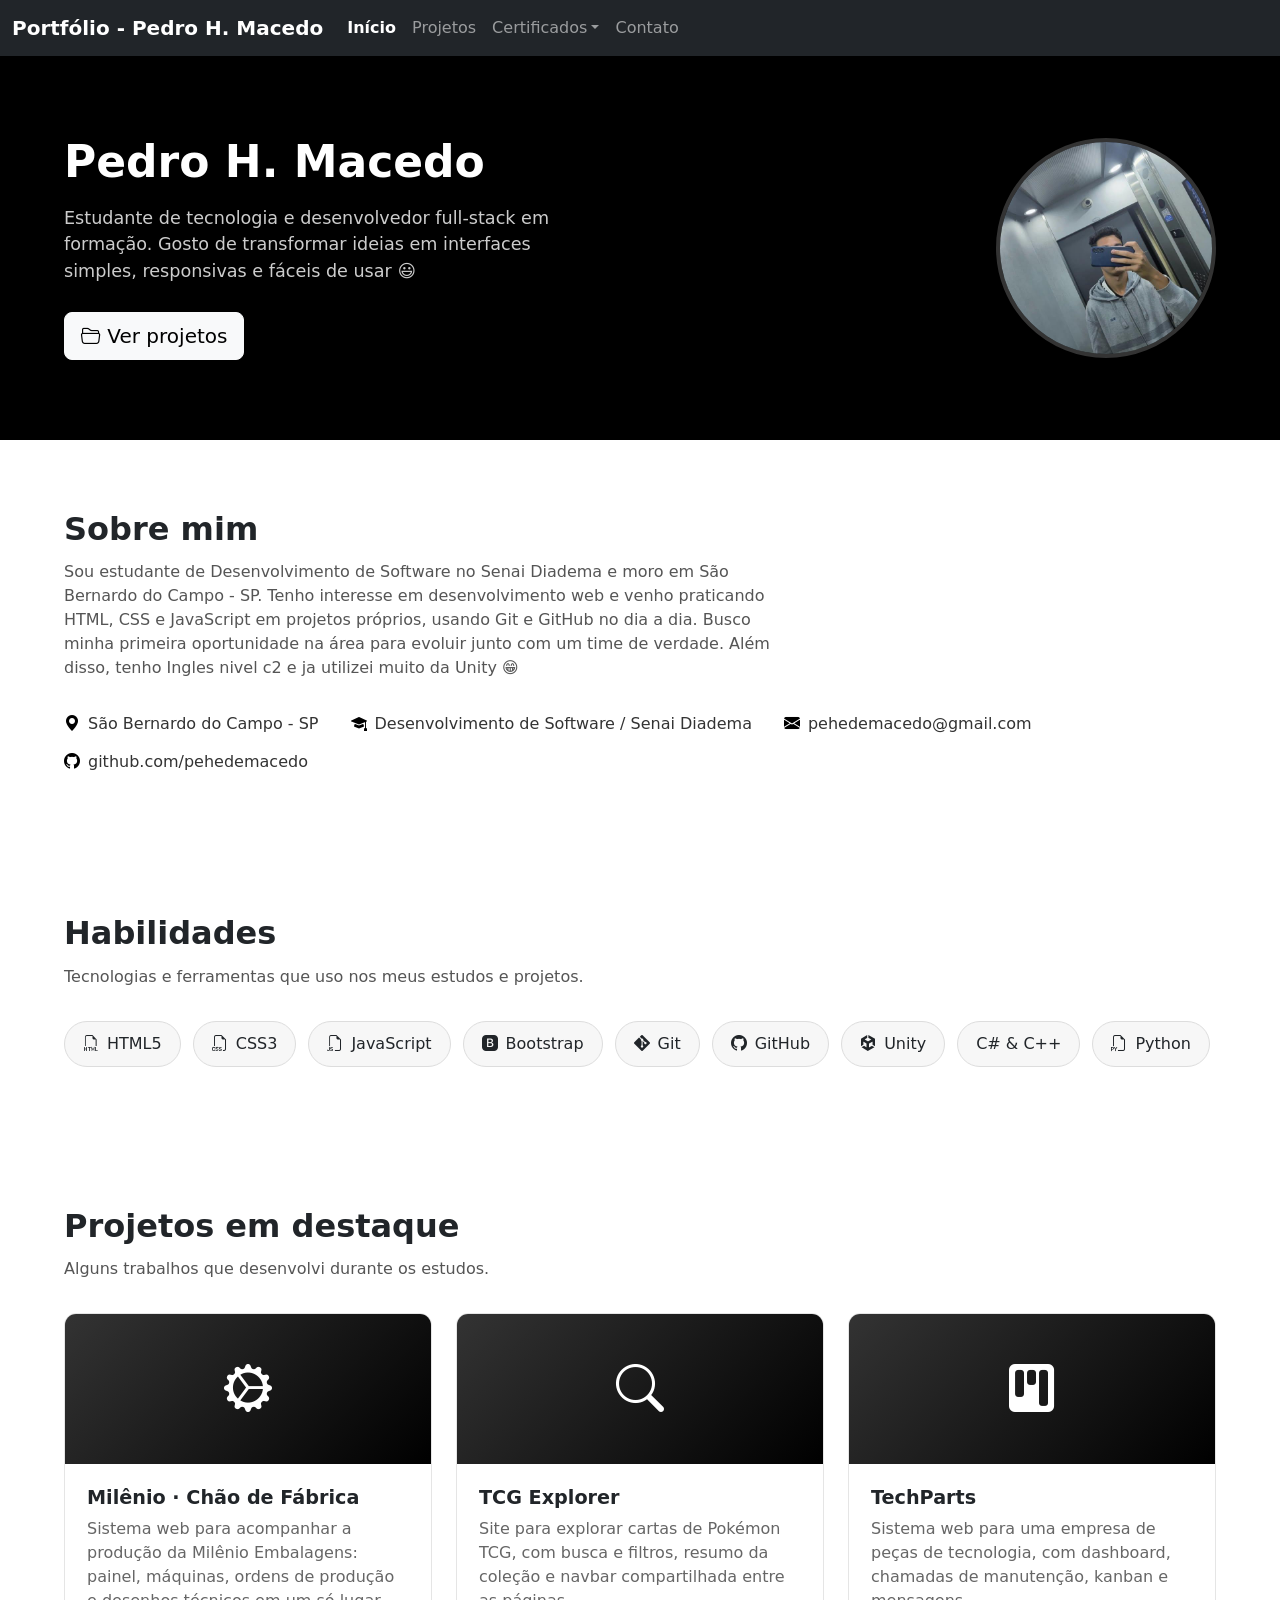
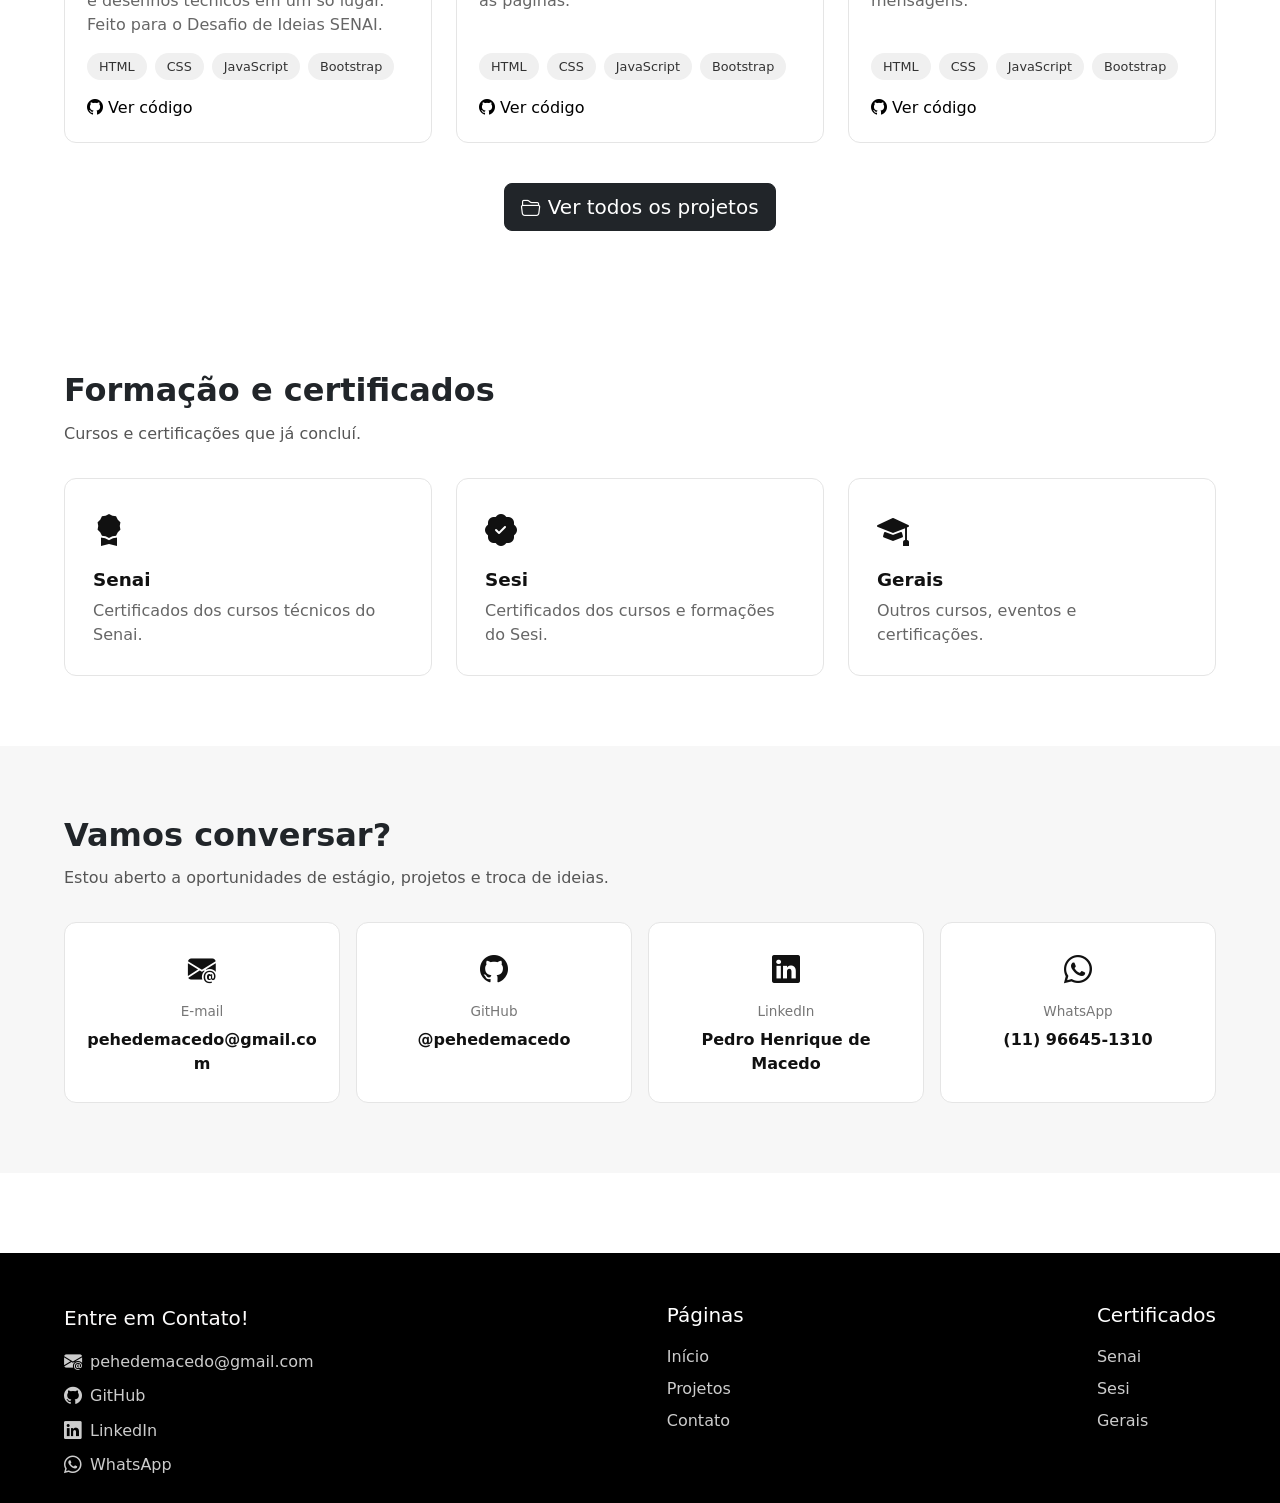
<file: index.html>
<!doctype html>
<html lang="pt-br">

<head>
    <meta charset="utf-8">
    <meta name="viewport" content="width=device-width, initial-scale=1">
    <title>Portfólio - Pedro H. Macedo</title>
    <link rel="stylesheet" href="css/style.css">
    <link rel="stylesheet" href="https://cdn.jsdelivr.net/npm/bootstrap-icons@1.11.3/font/bootstrap-icons.min.css">
    <link href="https://cdn.jsdelivr.net/npm/bootstrap@5.3.8/dist/css/bootstrap.min.css" rel="stylesheet"
        integrity="sha384-sRIl4kxILFvY47J16cr9ZwB07vP4J8+LH7qKQnuqkuIAvNWLzeN8tE5YBujZqJLB" crossorigin="anonymous">
    <script>document.documentElement.classList.add("js");</script>
</head>

<body>
    <nav class="navbar navbar-expand-md navbar-dark bg-dark" aria-label="Navegação principal">
        <div class="container-fluid">
            <a class="navbar-brand" href="index.html">Portfólio - Pedro H. Macedo</a>
            <button class="navbar-toggler" type="button" data-bs-toggle="collapse" data-bs-target="#menuPrincipal"
                aria-controls="menuPrincipal" aria-expanded="false" aria-label="Alternar navegação">
                <span class="navbar-toggler-icon"></span>
            </button>
            <div class="collapse navbar-collapse" id="menuPrincipal">
                <ul class="navbar-nav me-auto mb-2 mb-md-0">
                    <li class="nav-item">
                        <a class="nav-link active" aria-current="page" href="index.html">Início</a>
                    </li>
                    <li class="nav-item">
                        <a class="nav-link" href="pages/projetos.html">Projetos</a>
                    </li>
                    <li class="nav-item dropdown">
                        <a class="nav-link dropdown-toggle" href="#" data-bs-toggle="dropdown"
                            aria-expanded="false">Certificados</a>
                        <ul class="dropdown-menu">
                            <li><a class="dropdown-item" href="pages/certificados/senai.html">Senai</a></li>
                            <li><a class="dropdown-item" href="pages/certificados/sesi.html">Sesi</a></li>
                            <li><a class="dropdown-item" href="pages/certificados/gerais.html">Gerais</a></li>
                        </ul>
                    </li>
                    <li class="nav-item">
                        <a class="nav-link" href="index.html#contato">Contato</a>
                    </li>
                </ul>
            </div>
        </div>
    </nav>

    <header class="hero">
        <div class="hero-container">
            <div class="hero-texto">
                <!-- <span class="hero-tag">Desenvolvimento Web</span> -->
                <h1>Pedro H. Macedo</h1>
                <p>
                    Estudante de tecnologia e desenvolvedor full-stack em formação. Gosto de transformar ideias em
                    interfaces simples, responsivas e fáceis de usar 😃
                </p>
                <div class="hero-acoes">
                    <a href="pages/projetos.html" class="btn btn-light btn-lg">
                        <i class="bi bi-folder2-open"></i>
                        Ver projetos
                    </a>
                    <!-- <a href="#contato" class="btn btn-outline-light btn-lg">
                        <i class="bi bi-chat-dots"></i>
                        Fale comigo
                    </a> -->
                </div>
            </div>
            <img class="hero-avatar" src="assets/img/eu.jpg" alt="Foto de Pedro H. Macedo" width="220" height="220">
        </div>
    </header>

    <main>
        <section class="secao reveal" id="sobre">
            <div class="secao-container">
                <h2 class="secao-titulo">Sobre mim</h2>
                <p class="secao-texto">
                    Sou estudante de Desenvolvimento de Software no Senai Diadema e moro em São Bernardo do Campo - SP.
                    Tenho interesse em desenvolvimento web e venho praticando HTML, CSS e JavaScript em projetos
                    próprios, usando Git e GitHub no dia a dia. Busco minha primeira oportunidade na área para evoluir
                    junto com um time de verdade. Além disso, tenho Ingles nivel c2 e ja utilizei muito da Unity 😁 
                </p>
                <ul class="sobre-infos">
                    <li><i class="bi bi-geo-alt-fill"></i> São Bernardo do Campo - SP</li>
                    <li><i class="bi bi-mortarboard-fill"></i> Desenvolvimento de Software / Senai Diadema</li>
                    <li><i class="bi bi-envelope-fill"></i> pehedemacedo@gmail.com</li>
                    <li><i class="bi bi-github"></i> github.com/pehedemacedo</li>
                </ul>
            </div>
        </section>

        <section class="secao reveal" id="habilidades">
            <div class="secao-container">
                <h2 class="secao-titulo">Habilidades</h2>
                <p class="secao-texto">Tecnologias e ferramentas que uso nos meus estudos e projetos.</p>
                <div class="skills">
                    <span class="skill"><i class="bi bi-filetype-html"></i> HTML5</span>
                    <span class="skill"><i class="bi bi-filetype-css"></i> CSS3</span>
                    <span class="skill"><i class="bi bi-filetype-js"></i> JavaScript</span>
                    <span class="skill"><i class="bi bi-bootstrap-fill"></i> Bootstrap</span>
                    <span class="skill"><i class="bi bi-git"></i> Git</span>
                    <span class="skill"><i class="bi bi-github"></i> GitHub</span>
                    <span class="skill"><i class="bi bi-unity"></i> Unity</span>
                    <span class="skill">C# & C++</span>
                    <span class="skill"><i class="bi bi-filetype-py"></i> Python</span>

                </div>
            </div>
        </section>
        <section class="secao reveal" id="projetos">
            <div class="secao-container">
                <h2 class="secao-titulo">Projetos em destaque</h2>
                <p class="secao-texto">Alguns trabalhos que desenvolvi durante os estudos.</p>

                <div class="row g-4">
                    <div class="col-md-6 col-lg-4">
                        <article class="projeto-card">
                            <div class="projeto-thumb"><i class="bi bi-gear-wide-connected"></i></div>
                            <div class="projeto-corpo">
                                <h3>Milênio · Chão de Fábrica</h3>
                                <p>Sistema web para acompanhar a produção da Milênio Embalagens: painel, máquinas, ordens de produção e desenhos técnicos em um só lugar. Feito para o Desafio de Ideias SENAI.</p>
                                <div class="projeto-tags">
                                    <span class="tag">HTML</span>
                                    <span class="tag">CSS</span>
                                    <span class="tag">JavaScript</span>
                                    <span class="tag">Bootstrap</span>
                                </div>
                                <a class="projeto-link" href="https://github.com/pehedemacedo/Milenio-IdeasChallangeSenai" target="_blank"
                                    rel="noopener">
                                    <i class="bi bi-github"></i> Ver código
                                </a>
                            </div>
                        </article>
                    </div>

                    <div class="col-md-6 col-lg-4">
                        <article class="projeto-card">
                            <div class="projeto-thumb"><i class="bi bi-search"></i></div>
                            <div class="projeto-corpo">
                                <h3>TCG Explorer</h3>
                                <p>Site para explorar cartas de Pokémon TCG, com busca e filtros, resumo da coleção e navbar compartilhada entre as páginas.</p>
                                <div class="projeto-tags">
                                    <span class="tag">HTML</span>
                                    <span class="tag">CSS</span>
                                    <span class="tag">JavaScript</span>
                                    <span class="tag">Bootstrap</span>
                                </div>
                                <a class="projeto-link" href="https://github.com/pehedemacedo/pokemon-tcg-explorer" target="_blank"
                                    rel="noopener">
                                    <i class="bi bi-github"></i> Ver código
                                </a>
                            </div>
                        </article>
                    </div>

                    <div class="col-md-6 col-lg-4">
                        <article class="projeto-card">
                            <div class="projeto-thumb"><i class="bi bi-kanban-fill"></i></div>
                            <div class="projeto-corpo">
                                <h3>TechParts</h3>
                                <p>Sistema web para uma empresa de peças de tecnologia, com dashboard, chamadas de manutenção, kanban e mensagens.</p>
                                <div class="projeto-tags">
                                    <span class="tag">HTML</span>
                                    <span class="tag">CSS</span>
                                    <span class="tag">JavaScript</span>
                                    <span class="tag">Bootstrap</span>
                                </div>
                                <a class="projeto-link" href="https://github.com/pehedemacedo/TechParts-IdeasChallangeSenai" target="_blank"
                                    rel="noopener">
                                    <i class="bi bi-github"></i> Ver código
                                </a>
                            </div>
                        </article>
                    </div>
                </div>

                <div class="secao-acao">
                    <a href="pages/projetos.html" class="btn btn-dark btn-lg">
                        <i class="bi bi-folder2-open"></i> Ver todos os projetos
                    </a>
                </div>
            </div>
        </section>


        <section class="secao reveal" id="formacao">
            <div class="secao-container">
                <h2 class="secao-titulo">Formação e certificados</h2>
                <p class="secao-texto">Cursos e certificações que já concluí.</p>

                <div class="row g-4">
                    <div class="col-md-4">
                        <a class="cert-resumo" href="pages/certificados/senai.html">
                            <i class="bi bi-award-fill"></i>
                            <h3>Senai</h3>
                            <p>Certificados dos cursos técnicos do Senai.</p>
                        </a>
                    </div>

                    <div class="col-md-4">
                        <a class="cert-resumo" href="pages/certificados/sesi.html">
                            <i class="bi bi-patch-check-fill"></i>
                            <h3>Sesi</h3>
                            <p>Certificados dos cursos e formações do Sesi.</p>
                        </a>
                    </div>

                    <div class="col-md-4">
                        <a class="cert-resumo" href="pages/certificados/gerais.html">
                            <i class="bi bi-mortarboard-fill"></i>
                            <h3>Gerais</h3>
                            <p>Outros cursos, eventos e certificações.</p>
                        </a>
                    </div>
                </div>
            </div>
        </section>

        <section class="secao contato reveal" id="contato">
            <div class="secao-container">
                <h2 class="secao-titulo">Vamos conversar?</h2>
                <p class="secao-texto">Estou aberto a oportunidades de estágio, projetos e troca de ideias.</p>

                <div class="contato-canais">
                    <a class="contato-canal" href="mailto:pehedemacedo@gmail.com">
                        <i class="bi bi-envelope-at-fill"></i>
                        <span>E-mail</span>
                        <strong>pehedemacedo@gmail.com</strong>
                    </a>

                    <a class="contato-canal" href="https://github.com/pehedemacedo" target="_blank" rel="noopener">
                        <i class="bi bi-github"></i>
                        <span>GitHub</span>
                        <strong>@pehedemacedo</strong>
                    </a>

                    <a class="contato-canal" href="https://br.linkedin.com/in/pedro-henrique-de-macedo-b0b282435"
                        target="_blank" rel="noopener">
                        <i class="bi bi-linkedin"></i>
                        <span>LinkedIn</span>
                        <strong>Pedro Henrique de Macedo</strong>
                    </a>

                    <a class="contato-canal" href="https://wa.me/5511966451310" target="_blank" rel="noopener">
                        <i class="bi bi-whatsapp"></i>
                        <span>WhatsApp</span>
                        <strong>(11) 96645-1310</strong>
                    </a>
                </div>
            </div>
        </section>
    </main>

    <!-- footer -->
    <footer class="footer">
        <div class="footer-container">
            <div class="footer-sub">
                <p>Entre em Contato!</p>

                <div class="footer-contato">
                    <a href="mailto:pehedemacedo@gmail.com">
                        <i class="bi bi-envelope-at-fill"></i>
                        pehedemacedo@gmail.com
                    </a>

                    <a href="https://github.com/pehedemacedo" target="_blank" rel="noopener">
                        <i class="bi bi-github"></i>
                        GitHub
                    </a>

                    <a href="https://br.linkedin.com/in/pedro-henrique-de-macedo-b0b282435" target="_blank"
                        rel="noopener">
                        <i class="bi bi-linkedin"></i>
                        LinkedIn
                    </a>

                    <a href="https://wa.me/5511966451310" target="_blank" rel="noopener">
                        <i class="bi bi-whatsapp"></i>
                        WhatsApp
                    </a>
                </div>
            </div>

            <div class="footer-links">
                <h5>Páginas</h5>

                <a href="index.html">Início</a>
                <a href="pages/projetos.html">Projetos</a>
                <a href="index.html#contato">Contato</a>
            </div>

            <div class="footer-links">
                <h5>Certificados</h5>

                <a href="pages/certificados/senai.html">Senai</a>
                <a href="pages/certificados/sesi.html">Sesi</a>
                <a href="pages/certificados/gerais.html">Gerais</a>
            </div>
        </div>
    </footer>

    <script src="https://cdn.jsdelivr.net/npm/bootstrap@5.3.8/dist/js/bootstrap.bundle.min.js"
        integrity="sha384-FKyoEForCGlyvwx9Hj09JcYn3nv7wiPVlz7YYwJrWVcXK/BmnVDxM+D2scQbITxI"
        crossorigin="anonymous"></script>
    <script src="js/main.js"></script>
</body>

</html>
</file>
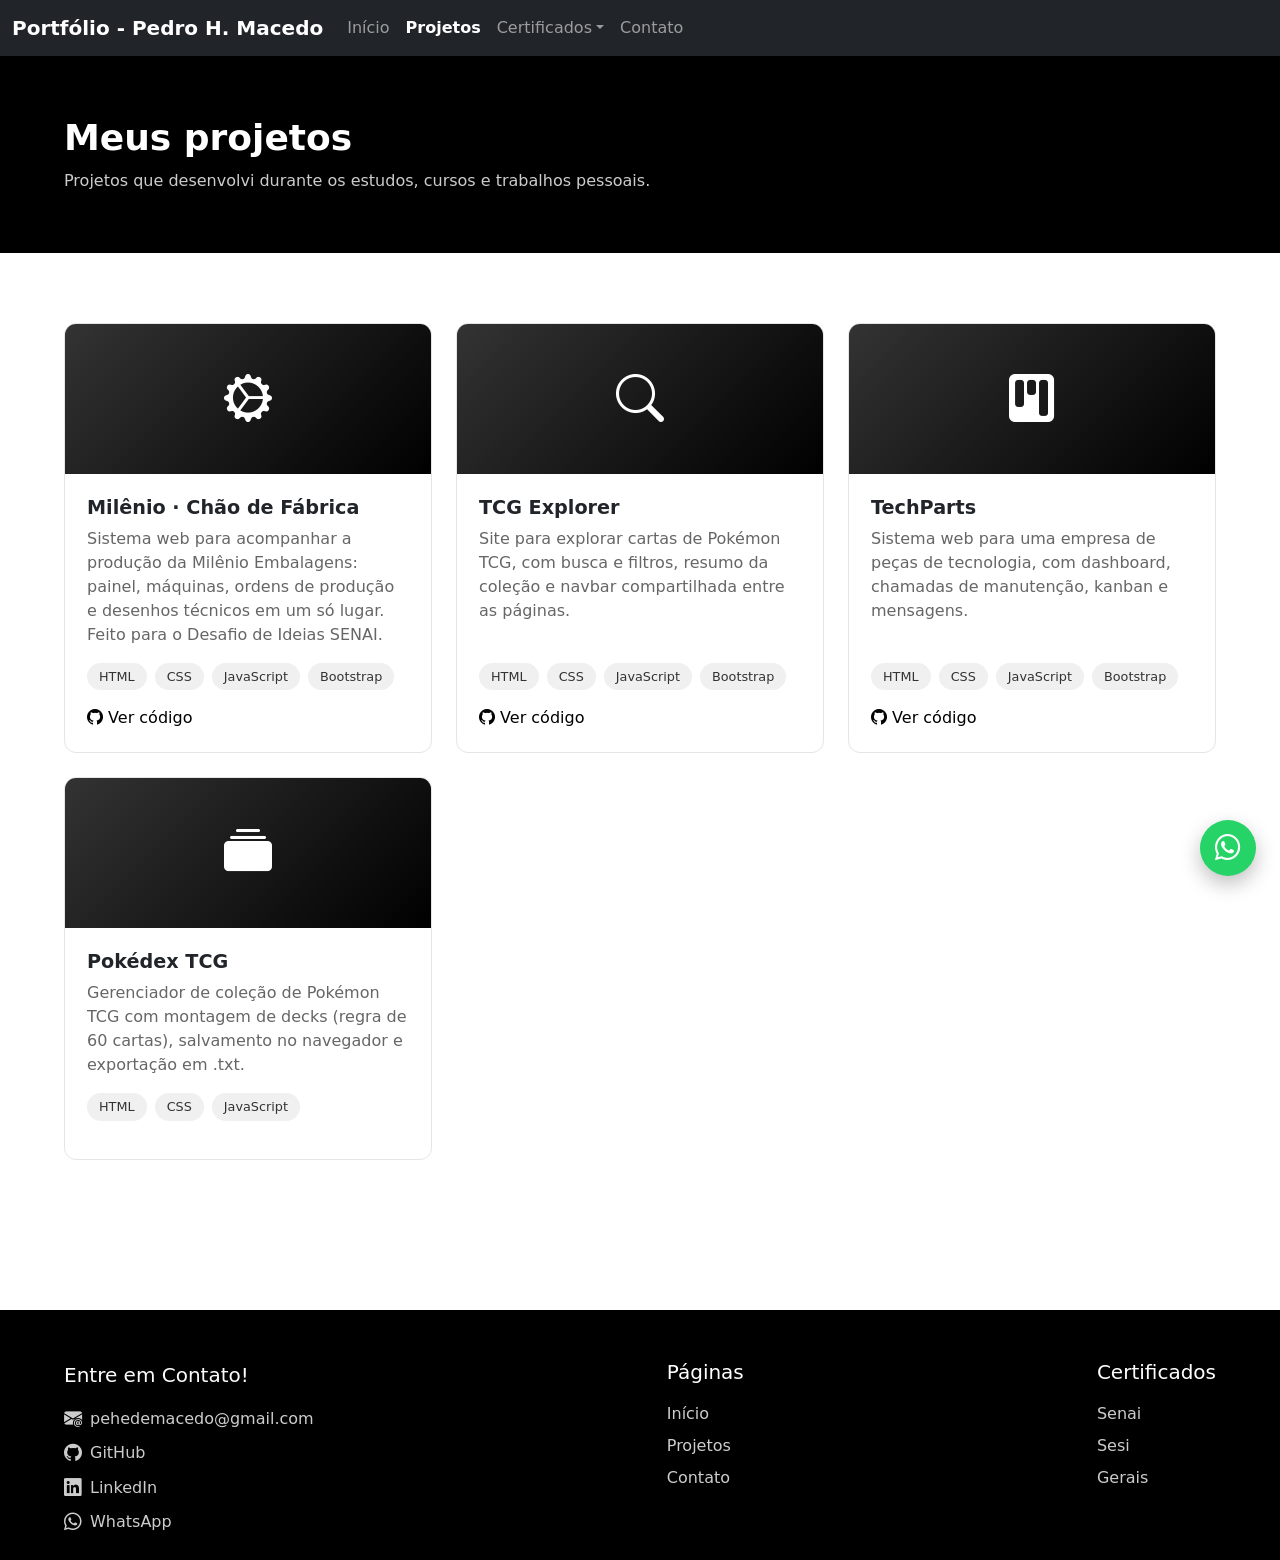
<file: pages/projetos.html>
<!doctype html>
<html lang="pt-br">

<head>
    <meta charset="utf-8">
    <meta name="viewport" content="width=device-width, initial-scale=1">
    <title>Projetos - Pedro H. Macedo</title>
    <link rel="stylesheet" href="../css/style.css">
    <link rel="stylesheet" href="https://cdn.jsdelivr.net/npm/bootstrap-icons@1.11.3/font/bootstrap-icons.min.css">
    <link href="https://cdn.jsdelivr.net/npm/bootstrap@5.3.8/dist/css/bootstrap.min.css" rel="stylesheet"
        integrity="sha384-sRIl4kxILFvY47J16cr9ZwB07vP4J8+LH7qKQnuqkuIAvNWLzeN8tE5YBujZqJLB" crossorigin="anonymous">
    <script>document.documentElement.classList.add("js");</script>
</head>

<body>
    <nav class="navbar navbar-expand-md navbar-dark bg-dark" aria-label="Navegação principal">
        <div class="container-fluid">
            <a class="navbar-brand" href="../index.html">Portfólio - Pedro H. Macedo</a>
            <button class="navbar-toggler" type="button" data-bs-toggle="collapse" data-bs-target="#menuPrincipal"
                aria-controls="menuPrincipal" aria-expanded="false" aria-label="Alternar navegação">
                <span class="navbar-toggler-icon"></span>
            </button>
            <div class="collapse navbar-collapse" id="menuPrincipal">
                <ul class="navbar-nav me-auto mb-2 mb-md-0">
                    <li class="nav-item">
                        <a class="nav-link" href="../index.html">Início</a>
                    </li>
                    <li class="nav-item">
                        <a class="nav-link active" aria-current="page" href="projetos.html">Projetos</a>
                    </li>
                    <li class="nav-item dropdown">
                        <a class="nav-link dropdown-toggle" href="#" data-bs-toggle="dropdown"
                            aria-expanded="false">Certificados</a>
                        <ul class="dropdown-menu">
                            <li><a class="dropdown-item" href="certificados/senai.html">Senai</a></li>
                            <li><a class="dropdown-item" href="certificados/sesi.html">Sesi</a></li>
                            <li><a class="dropdown-item" href="certificados/gerais.html">Gerais</a></li>
                        </ul>
                    </li>
                    <li class="nav-item">
                        <a class="nav-link" href="../index.html#contato">Contato</a>
                    </li>
                </ul>
            </div>
        </div>
    </nav>

    <header class="pagina-topo">
        <div class="secao-container">
            <h1>Meus projetos</h1>
            <p>Projetos que desenvolvi durante os estudos, cursos e trabalhos pessoais.</p>
        </div>
    </header>

    <main>
        <section class="secao reveal">
            <div class="secao-container">
                <div class="row g-4">
                    <div class="col-md-6 col-lg-4">
                        <article class="projeto-card">
                            <div class="projeto-thumb"><i class="bi bi-gear-wide-connected"></i></div>
                            <div class="projeto-corpo">
                                <h3>Milênio · Chão de Fábrica</h3>
                                <p>Sistema web para acompanhar a produção da Milênio Embalagens: painel, máquinas, ordens de produção e desenhos técnicos em um só lugar. Feito para o Desafio de Ideias SENAI.</p>
                                <div class="projeto-tags">
                                    <span class="tag">HTML</span>
                                    <span class="tag">CSS</span>
                                    <span class="tag">JavaScript</span>
                                    <span class="tag">Bootstrap</span>
                                </div>
                                <a class="projeto-link" href="https://github.com/pehedemacedo/Milenio-IdeasChallangeSenai" target="_blank"
                                    rel="noopener">
                                    <i class="bi bi-github"></i> Ver código
                                </a>
                            </div>
                        </article>
                    </div>

                    <div class="col-md-6 col-lg-4">
                        <article class="projeto-card">
                            <div class="projeto-thumb"><i class="bi bi-search"></i></div>
                            <div class="projeto-corpo">
                                <h3>TCG Explorer</h3>
                                <p>Site para explorar cartas de Pokémon TCG, com busca e filtros, resumo da coleção e navbar compartilhada entre as páginas.</p>
                                <div class="projeto-tags">
                                    <span class="tag">HTML</span>
                                    <span class="tag">CSS</span>
                                    <span class="tag">JavaScript</span>
                                    <span class="tag">Bootstrap</span>
                                </div>
                                <a class="projeto-link" href="https://github.com/pehedemacedo/pokemon-tcg-explorer" target="_blank"
                                    rel="noopener">
                                    <i class="bi bi-github"></i> Ver código
                                </a>
                            </div>
                        </article>
                    </div>

                    <div class="col-md-6 col-lg-4">
                        <article class="projeto-card">
                            <div class="projeto-thumb"><i class="bi bi-kanban-fill"></i></div>
                            <div class="projeto-corpo">
                                <h3>TechParts</h3>
                                <p>Sistema web para uma empresa de peças de tecnologia, com dashboard, chamadas de manutenção, kanban e mensagens.</p>
                                <div class="projeto-tags">
                                    <span class="tag">HTML</span>
                                    <span class="tag">CSS</span>
                                    <span class="tag">JavaScript</span>
                                    <span class="tag">Bootstrap</span>
                                </div>
                                <a class="projeto-link" href="https://github.com/pehedemacedo/TechParts-IdeasChallangeSenai" target="_blank"
                                    rel="noopener">
                                    <i class="bi bi-github"></i> Ver código
                                </a>
                            </div>
                        </article>
                    </div>

                    <div class="col-md-6 col-lg-4">
                        <article class="projeto-card">
                            <div class="projeto-thumb"><i class="bi bi-collection-fill"></i></div>
                            <div class="projeto-corpo">
                                <h3>Pokédex TCG</h3>
                                <p>Gerenciador de coleção de Pokémon TCG com montagem de decks (regra de 60 cartas), salvamento no navegador e exportação em .txt.</p>
                                <div class="projeto-tags">
                                    <span class="tag">HTML</span>
                                    <span class="tag">CSS</span>
                                    <span class="tag">JavaScript</span>
                                </div>
                                
                            </div>
                        </article>
                    </div>
                </div>
            </div>
        </section>


    </main>

    <footer class="footer">
        <div class="footer-container">
            <div class="footer-sub">
                <p>Entre em Contato!</p>

                <div class="footer-contato">
                    <a href="mailto:pehedemacedo@gmail.com">
                        <i class="bi bi-envelope-at-fill"></i>
                        pehedemacedo@gmail.com
                    </a>

                    <a href="https://github.com/pehedemacedo" target="_blank" rel="noopener">
                        <i class="bi bi-github"></i>
                        GitHub
                    </a>

                    <a href="https://br.linkedin.com/in/pedro-henrique-de-macedo-b0b282435" target="_blank"
                        rel="noopener">
                        <i class="bi bi-linkedin"></i>
                        LinkedIn
                    </a>

                    <a href="https://wa.me/5511966451310" target="_blank" rel="noopener">
                        <i class="bi bi-whatsapp"></i>
                        WhatsApp
                    </a>
                </div>
            </div>

            <div class="footer-links">
                <h5>Páginas</h5>

                <a href="../index.html">Início</a>
                <a href="../pages/projetos.html">Projetos</a>
                <a href="../index.html#contato">Contato</a>
            </div>

            <div class="footer-links">
                <h5>Certificados</h5>

                <a href="../pages/certificados/senai.html">Senai</a>
                <a href="../pages/certificados/sesi.html">Sesi</a>
                <a href="../pages/certificados/gerais.html">Gerais</a>
            </div>
        </div>
    </footer>

    <a class="whatsapp-flutuante" href="https://wa.me/5511966451310" target="_blank" rel="noopener"
        aria-label="Falar no WhatsApp">
        <i class="bi bi-whatsapp"></i>
    </a>

    <button class="voltar-topo" id="voltarTopo" type="button" aria-label="Voltar ao topo">
        <i class="bi bi-arrow-up"></i>
    </button>

    <script src="https://cdn.jsdelivr.net/npm/bootstrap@5.3.8/dist/js/bootstrap.bundle.min.js"
        integrity="sha384-FKyoEForCGlyvwx9Hj09JcYn3nv7wiPVlz7YYwJrWVcXK/BmnVDxM+D2scQbITxI"
        crossorigin="anonymous"></script>
    <script src="../js/main.js"></script>
</body>

</html>
</file>
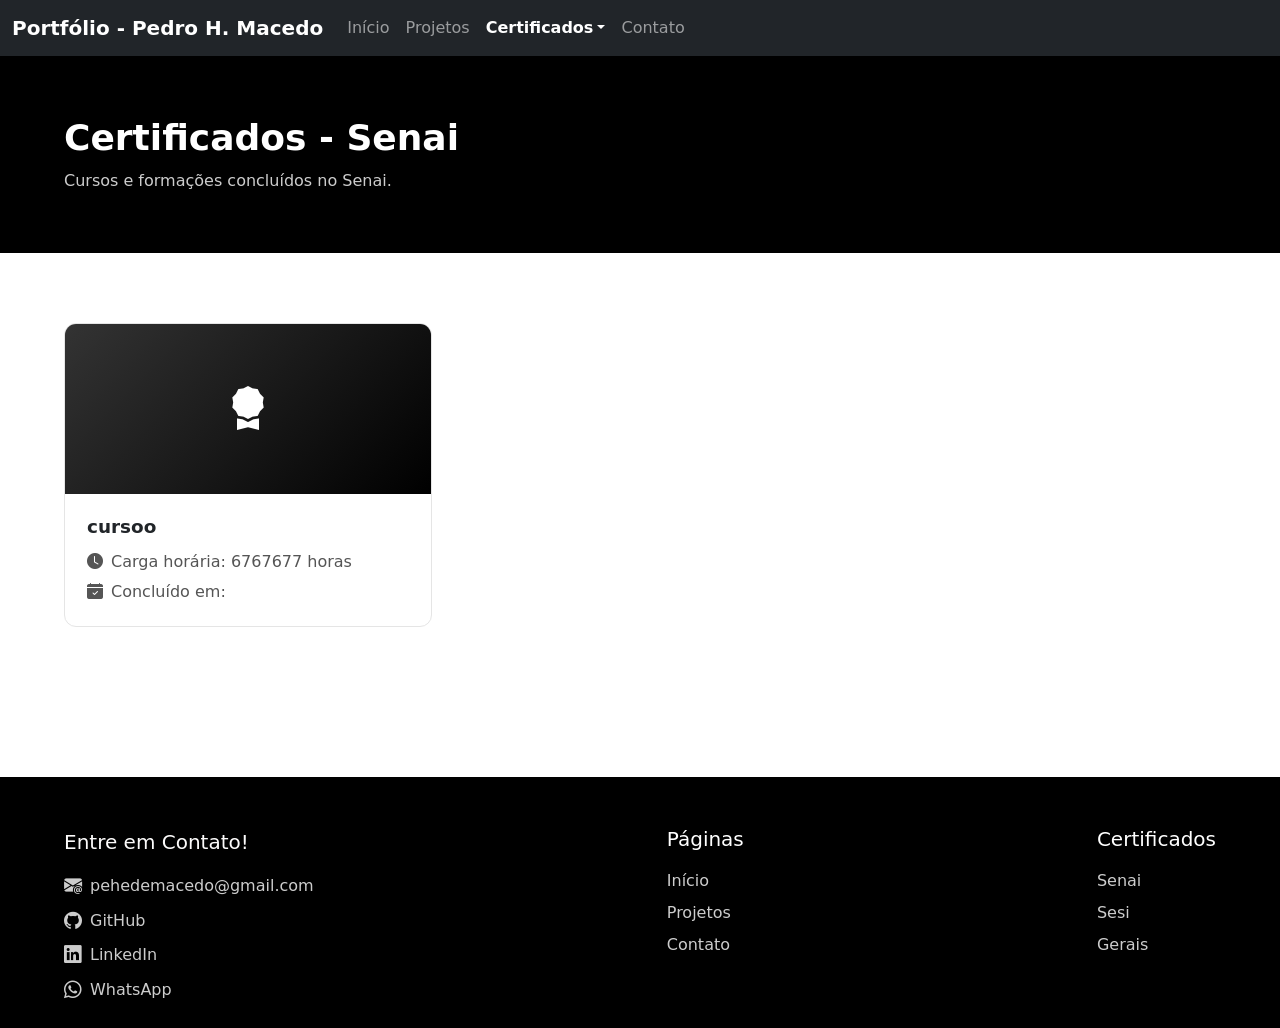
<file: pages/certificados/senai.html>
<!doctype html>
<html lang="pt-br">

<head>
    <meta charset="utf-8">
    <meta name="viewport" content="width=device-width, initial-scale=1">
    <title>Certificados Senai - Pedro H. Macedo</title>
    <link rel="stylesheet" href="../../css/style.css">
    <link rel="stylesheet" href="https://cdn.jsdelivr.net/npm/bootstrap-icons@1.11.3/font/bootstrap-icons.min.css">
    <link href="https://cdn.jsdelivr.net/npm/bootstrap@5.3.8/dist/css/bootstrap.min.css" rel="stylesheet"
        integrity="sha384-sRIl4kxILFvY47J16cr9ZwB07vP4J8+LH7qKQnuqkuIAvNWLzeN8tE5YBujZqJLB" crossorigin="anonymous">
    <script>document.documentElement.classList.add("js");</script>
</head>

<body>
    <nav class="navbar navbar-expand-md navbar-dark bg-dark" aria-label="Navegação principal">
        <div class="container-fluid">
            <a class="navbar-brand" href="../../index.html">Portfólio - Pedro H. Macedo</a>
            <button class="navbar-toggler" type="button" data-bs-toggle="collapse" data-bs-target="#menuPrincipal"
                aria-controls="menuPrincipal" aria-expanded="false" aria-label="Alternar navegação">
                <span class="navbar-toggler-icon"></span>
            </button>
            <div class="collapse navbar-collapse" id="menuPrincipal">
                <ul class="navbar-nav me-auto mb-2 mb-md-0">
                    <li class="nav-item">
                        <a class="nav-link" href="../../index.html">Início</a>
                    </li>
                    <li class="nav-item">
                        <a class="nav-link" href="../projetos.html">Projetos</a>
                    </li>
                    <li class="nav-item dropdown">
                        <a class="nav-link dropdown-toggle active" href="#" data-bs-toggle="dropdown"
                            aria-expanded="false">Certificados</a>
                        <ul class="dropdown-menu">
                            <li><a class="dropdown-item active" aria-current="page"
                                    href="../../pages/certificados/senai.html">Senai</a></li>
                            <li><a class="dropdown-item" href="sesi.html">Sesi</a></li>
                            <li><a class="dropdown-item" href="gerais.html">Gerais</a></li>
                        </ul>
                    </li>
                    <li class="nav-item">
                        <a class="nav-link" href="../../index.html#contato">Contato</a>
                    </li>
                </ul>
            </div>
        </div>
    </nav>

    <header class="pagina-topo">
        <div class="secao-container">
            <h1>Certificados - Senai</h1>
            <p>Cursos e formações concluídos no Senai.</p>
        </div>
    </header>

    <main>
        <section class="secao reveal">
            <div class="secao-container">
                <div class="row g-4">
                    <div class="col-md-6 col-lg-4">
                        <article class="cert-card">
                            <button class="cert-thumb" type="button" data-bs-toggle="modal"
                                data-bs-target="#certSenai1" aria-label="Ampliar certificado">
                                <i class="bi bi-award-fill"></i>
                            </button>
                            <div class="cert-corpo">
                                <h3>cursoo</h3>
                                <ul class="cert-meta">
                                    <li><i class="bi bi-clock-fill"></i> Carga horária: 6767677 horas</li>
                                    <li><i class="bi bi-calendar-check-fill"></i> Concluído em: </li>
                                </ul>
                            </div>
                        </article>
                    </div>

                    <!-- <div class="col-md-6 col-lg-4">
                        <article class="cert-card">
                            <button class="cert-thumb" type="button" data-bs-toggle="modal"
                                data-bs-target="#certSenai2" aria-label="Ampliar certificado">
                                <i class="bi bi-award-fill"></i>
                            </button>
                            <div class="cert-corpo">
                                <h3>Nome do curso 2</h3>
                                <ul class="cert-meta">
                                    <li><i class="bi bi-clock-fill"></i> Carga horária: XX horas</li>
                                    <li><i class="bi bi-calendar-check-fill"></i> Concluído em: MM/AAAA</li>
                                </ul>
                            </div>
                        </article>
                    </div>

                    <div class="col-md-6 col-lg-4">
                        <article class="cert-card">
                            <button class="cert-thumb" type="button" data-bs-toggle="modal"
                                data-bs-target="#certSenai3" aria-label="Ampliar certificado">
                                <i class="bi bi-award-fill"></i>
                            </button>
                            <div class="cert-corpo">
                                <h3>Nome do curso 3</h3>
                                <ul class="cert-meta">
                                    <li><i class="bi bi-clock-fill"></i> Carga horária: XX horas</li>
                                    <li><i class="bi bi-calendar-check-fill"></i> Concluído em: MM/AAAA</li>
                                </ul>
                            </div>
                        </article>
                    </div> -->
                </div>
            </div>
        </section>
    </main>

    <div class="modal fade" id="certSenai1" tabindex="-1" aria-labelledby="certSenai1Titulo" aria-hidden="true">
        <div class="modal-dialog modal-dialog-centered modal-lg">
            <div class="modal-content">
                <div class="modal-header">
                    <h5 class="modal-title" id="certSenai1Titulo">Nome do curso 1</h5>
                    <button type="button" class="btn-close" data-bs-dismiss="modal" aria-label="Fechar"></button>
                </div>
                <div class="modal-body">
                    <div class="cert-preview"><i class="bi bi-award-fill"></i></div>
                </div>
            </div>
        </div>
    </div>

    <div class="modal fade" id="certSenai2" tabindex="-1" aria-labelledby="certSenai2Titulo" aria-hidden="true">
        <div class="modal-dialog modal-dialog-centered modal-lg">
            <div class="modal-content">
                <div class="modal-header">
                    <h5 class="modal-title" id="certSenai2Titulo">Nome do curso 2</h5>
                    <button type="button" class="btn-close" data-bs-dismiss="modal" aria-label="Fechar"></button>
                </div>
                <div class="modal-body">
                    <div class="cert-preview"><i class="bi bi-award-fill"></i></div>
                </div>
            </div>
        </div>
    </div>

    <div class="modal fade" id="certSenai3" tabindex="-1" aria-labelledby="certSenai3Titulo" aria-hidden="true">
        <div class="modal-dialog modal-dialog-centered modal-lg">
            <div class="modal-content">
                <div class="modal-header">
                    <h5 class="modal-title" id="certSenai3Titulo">Nome do curso 3</h5>
                    <button type="button" class="btn-close" data-bs-dismiss="modal" aria-label="Fechar"></button>
                </div>
                <div class="modal-body">
                    <div class="cert-preview"><i class="bi bi-award-fill"></i></div>
                </div>
            </div>
        </div>
    </div>

    <footer class="footer">
        <div class="footer-container">
            <div class="footer-sub">
                <p>Entre em Contato!</p>

                <div class="footer-contato">
                    <a href="mailto:pehedemacedo@gmail.com">
                        <i class="bi bi-envelope-at-fill"></i>
                        pehedemacedo@gmail.com
                    </a>

                    <a href="https://github.com/pehedemacedo" target="_blank" rel="noopener">
                        <i class="bi bi-github"></i>
                        GitHub
                    </a>

                    <a href="https://br.linkedin.com/in/pedro-henrique-de-macedo-b0b282435" target="_blank" rel="noopener">
                        <i class="bi bi-linkedin"></i>
                        LinkedIn
                    </a>

                    <a href="https://wa.me/5511966451310" target="_blank" rel="noopener">
                        <i class="bi bi-whatsapp"></i>
                        WhatsApp
                    </a>
                </div>
            </div>

            <div class="footer-links">
                <h5>Páginas</h5>

                <a href="../../index.html">Início</a>
                <a href="../projetos.html">Projetos</a>
                <a href="../../index.html#contato">Contato</a>
            </div>

            <div class="footer-links">
                <h5>Certificados</h5>

                <a href="pages/certificados/senai.html">Senai</a>
                <a href="pages/certificados/sesi.html">Sesi</a>
                <a href="pages/certificados/gerais.html">Gerais</a>
            </div>
        </div>
    </footer>


    <script src="https://cdn.jsdelivr.net/npm/bootstrap@5.3.8/dist/js/bootstrap.bundle.min.js"
        integrity="sha384-FKyoEForCGlyvwx9Hj09JcYn3nv7wiPVlz7YYwJrWVcXK/BmnVDxM+D2scQbITxI"
        crossorigin="anonymous"></script>
    <script src="../../js/main.js"></script>
</body>

</html>
</file>
<file: css/style.css>
html {
    scroll-behavior: smooth;
}

/* base */
body {
    background-color: #ffffff;
    color: #111111;
}

/* navbar */
.navbar-brand {
    font-weight: 600;
}

.navbar .nav-link.active {
    font-weight: 600;
}

/* hero */
.hero {
    background-color: #000;
    color: #fff;
    padding: 80px 0;
}

.hero-container {
    width: 90%;
    max-width: 1200px;
    margin: 0 auto;
    display: flex;
    align-items: center;
    justify-content: space-between;
    gap: 50px;
}

.hero-tag {
    display: inline-block;
    padding: 6px 14px;
    margin-bottom: 16px;
    border: 1px solid #444;
    border-radius: 999px;
    font-size: 0.85rem;
    color: #ccc;
}

.hero-texto h1 {
    font-size: 2.75rem;
    font-weight: 700;
    margin-bottom: 16px;
}

.hero-texto p {
    max-width: 520px;
    font-size: 1.1rem;
    color: #ccc;
}

.hero-acoes {
    display: flex;
    flex-wrap: wrap;
    gap: 12px;
    margin-top: 28px;
}

.hero-avatar {
    width: 220px;
    height: 220px;
    flex-shrink: 0;
    border: 4px solid #333;
    border-radius: 50%;
    object-fit: cover;
}

/* secoes */
.secao {
    padding: 70px 0;
}

.secao-container {
    width: 90%;
    max-width: 1200px;
    margin: 0 auto;
}

.secao-titulo {
    font-size: 2rem;
    font-weight: 700;
    margin-bottom: 12px;
}

.secao-texto {
    max-width: 720px;
    margin-bottom: 32px;
    color: #555;
}

.secao-acao {
    margin-top: 40px;
    text-align: center;
}

.pagina-topo {
    background-color: #000;
    color: #fff;
    padding: 60px 0;
}

.pagina-topo h1 {
    font-size: 2.25rem;
    font-weight: 700;
    margin-bottom: 10px;
}

.pagina-topo p {
    max-width: 720px;
    margin: 0;
    color: #ccc;
}
/* sobre */
.sobre-infos {
    display: flex;
    flex-wrap: wrap;
    gap: 14px 32px;
    list-style: none;
    padding: 0;
    margin: 0;
}

.sobre-infos li {
    display: flex;
    align-items: center;
    gap: 8px;
    color: #333;
}

.sobre-infos i {
    color: #000;
}

/* skills */
.skills {
    display: flex;
    flex-wrap: wrap;
    gap: 12px;
}

.skill {
    display: inline-flex;
    align-items: center;
    gap: 8px;
    padding: 10px 18px;
    border: 1px solid #ddd;
    border-radius: 999px;
    background-color: #f7f7f7;
    font-weight: 500;
}

/* projetos */
.projeto-card {
    height: 100%;
    display: flex;
    flex-direction: column;
    border: 1px solid #e5e5e5;
    border-radius: 12px;
    background-color: #fff;
    overflow: hidden;
    transition: transform 0.25s ease, box-shadow 0.25s ease;
}

.projeto-card:hover {
    transform: translateY(-6px);
    box-shadow: 0 12px 28px rgba(0, 0, 0, 0.12);
}

.projeto-thumb {
    height: 150px;
    display: flex;
    align-items: center;
    justify-content: center;
    font-size: 3rem;
    color: #fff;
    background: linear-gradient(135deg, #333333, #000000);
}

.projeto-corpo {
    display: flex;
    flex-direction: column;
    flex-grow: 1;
    padding: 22px;
}

.projeto-corpo h3 {
    font-size: 1.2rem;
    font-weight: 600;
    margin-bottom: 8px;
}

.projeto-corpo p {
    flex-grow: 1;
    color: #666;
}

.projeto-tags {
    display: flex;
    flex-wrap: wrap;
    gap: 8px;
    margin-bottom: 16px;
}

.tag {
    padding: 4px 12px;
    border-radius: 999px;
    background-color: #f0f0f0;
    font-size: 0.8rem;
    color: #333;
}

.projeto-link {
    font-weight: 500;
    color: #000;
    text-decoration: none;
}

.projeto-link:hover {
    color: #000;
    text-decoration: underline;
}
/* certificados */
.cert-resumo {
    display: block;
    height: 100%;
    padding: 28px;
    border: 1px solid #e5e5e5;
    border-radius: 12px;
    background-color: #fff;
    color: #111;
    text-decoration: none;
    transition: transform 0.25s ease, box-shadow 0.25s ease;
}

.cert-resumo:hover {
    transform: translateY(-6px);
    box-shadow: 0 12px 28px rgba(0, 0, 0, 0.12);
    color: #111;
}

.cert-resumo i {
    display: block;
    margin-bottom: 14px;
    font-size: 2rem;
}

.cert-resumo h3 {
    font-size: 1.15rem;
    font-weight: 600;
    margin-bottom: 8px;
}

.cert-resumo p {
    margin: 0;
    color: #666;
}

.cert-card {
    height: 100%;
    display: flex;
    flex-direction: column;
    border: 1px solid #e5e5e5;
    border-radius: 12px;
    background-color: #fff;
    overflow: hidden;
}

.cert-thumb {
    width: 100%;
    height: 170px;
    display: flex;
    align-items: center;
    justify-content: center;
    padding: 0;
    border: none;
    font-size: 2.75rem;
    color: #fff;
    background: linear-gradient(135deg, #333333, #000000);
    cursor: pointer;
}

.cert-corpo {
    padding: 22px;
}

.cert-corpo h3 {
    font-size: 1.15rem;
    font-weight: 600;
    margin-bottom: 12px;
}

.cert-meta {
    display: flex;
    flex-direction: column;
    gap: 6px;
    list-style: none;
    padding: 0;
    margin: 0;
    color: #555;
}

.cert-meta li {
    display: flex;
    align-items: center;
    gap: 8px;
}

.cert-preview {
    display: flex;
    align-items: center;
    justify-content: center;
    aspect-ratio: 4 / 3;
    border-radius: 8px;
    font-size: 4rem;
    color: #fff;
    background: linear-gradient(135deg, #333333, #000000);
}

/* contato */
.contato {
    background-color: #f7f7f7;
}

.contato-canais {
    display: grid;
    grid-template-columns: repeat(4, minmax(0, 1fr));
    gap: 16px;
}

.contato-canal {
    display: flex;
    flex-direction: column;
    align-items: center;
    gap: 6px;
    padding: 26px 16px;
    border: 1px solid #e5e5e5;
    border-radius: 12px;
    background-color: #fff;
    color: #111;
    text-align: center;
    text-decoration: none;
    transition: transform 0.25s ease, box-shadow 0.25s ease;
}

.contato-canal:hover {
    transform: translateY(-6px);
    box-shadow: 0 12px 28px rgba(0, 0, 0, 0.12);
    color: #111;
}

.contato-canal i {
    margin-bottom: 4px;
    font-size: 1.75rem;
}

.contato-canal span {
    font-size: 0.85rem;
    color: #777;
}

.contato-canal strong {
    font-weight: 600;
    word-break: break-word;
}
/* footer */
.footer {
    background-color: #000;
    color: white;
    margin-top: 80px;
    padding-top: 50px;
    padding-bottom: 25px;
}

.footer-container {
    width: 90%;
    max-width: 1200px;
    margin: 0 auto;
    display: flex;
    justify-content: space-between;
    gap: 50px;
}

.footer-sub p {
    font-weight: 500;
    font-size: 20px;
    color: #fcfbfb;
}

.footer-contato {
    display: flex;
    flex-direction: column;
    gap: 8px;
    margin-top: 15px;
}

.footer-contato a {
    display: flex;
    align-items: center;
    gap: 8px;
    color: #ccc;
    text-decoration: none;
}

.footer-contato a:hover {
    color: white;
}

.footer-contato i {
    font-size: 1.1rem;
    color: #ccc;
}

.footer-contato a:hover i {
    color: white;
}

.footer-links {
    display: flex;
    flex-direction: column;
    gap: 8px;
}

.footer-links h5 {
    margin-bottom: 10px;
    color: white;
}

.footer-links a {
    color: #ccc;
    text-decoration: none;
}

.footer-links a:hover {
    color: white;
}

/* flutuantes */
.whatsapp-flutuante {
    position: fixed;
    right: 24px;
    bottom: 24px;
    width: 56px;
    height: 56px;
    display: flex;
    align-items: center;
    justify-content: center;
    border-radius: 50%;
    background-color: #25d366;
    font-size: 1.6rem;
    color: #fff;
    text-decoration: none;
    box-shadow: 0 8px 20px rgba(0, 0, 0, 0.25);
    z-index: 1030;
    transition: transform 0.25s ease;
}

.whatsapp-flutuante:hover {
    transform: scale(1.06);
    color: #fff;
}

.voltar-topo {
    position: fixed;
    right: 24px;
    bottom: 92px;
    width: 48px;
    height: 48px;
    display: flex;
    align-items: center;
    justify-content: center;
    border: none;
    border-radius: 50%;
    background-color: #000;
    font-size: 1.2rem;
    color: #fff;
    cursor: pointer;
    opacity: 0;
    visibility: hidden;
    z-index: 1030;
    transition: opacity 0.25s ease, visibility 0.25s ease;
}

.voltar-topo.visivel {
    opacity: 1;
    visibility: visible;
}
/* animacao */
html.js .reveal {
    opacity: 0;
    transform: translateY(24px);
    transition: opacity 0.6s ease, transform 0.6s ease;
}

html.js .reveal.visivel {
    opacity: 1;
    transform: none;
}

/* responsivo */
@media (max-width: 992px) {
    .contato-canais {
        grid-template-columns: repeat(2, minmax(0, 1fr));
    }
}

@media (max-width: 768px) {
    .hero {
        padding: 60px 0;
    }

    .hero-container {
        flex-direction: column-reverse;
        text-align: center;
    }

    .hero-texto h1 {
        font-size: 2rem;
    }

    .hero-texto p {
        max-width: none;
    }

    .hero-acoes {
        justify-content: center;
    }

    .secao {
        padding: 50px 0;
    }

    .footer-container {
        flex-direction: column;
        gap: 30px;
    }
}

@media (max-width: 576px) {
    .secao-titulo {
        font-size: 1.6rem;
    }

    .contato-canais {
        grid-template-columns: minmax(0, 1fr);
    }
}
</file>
